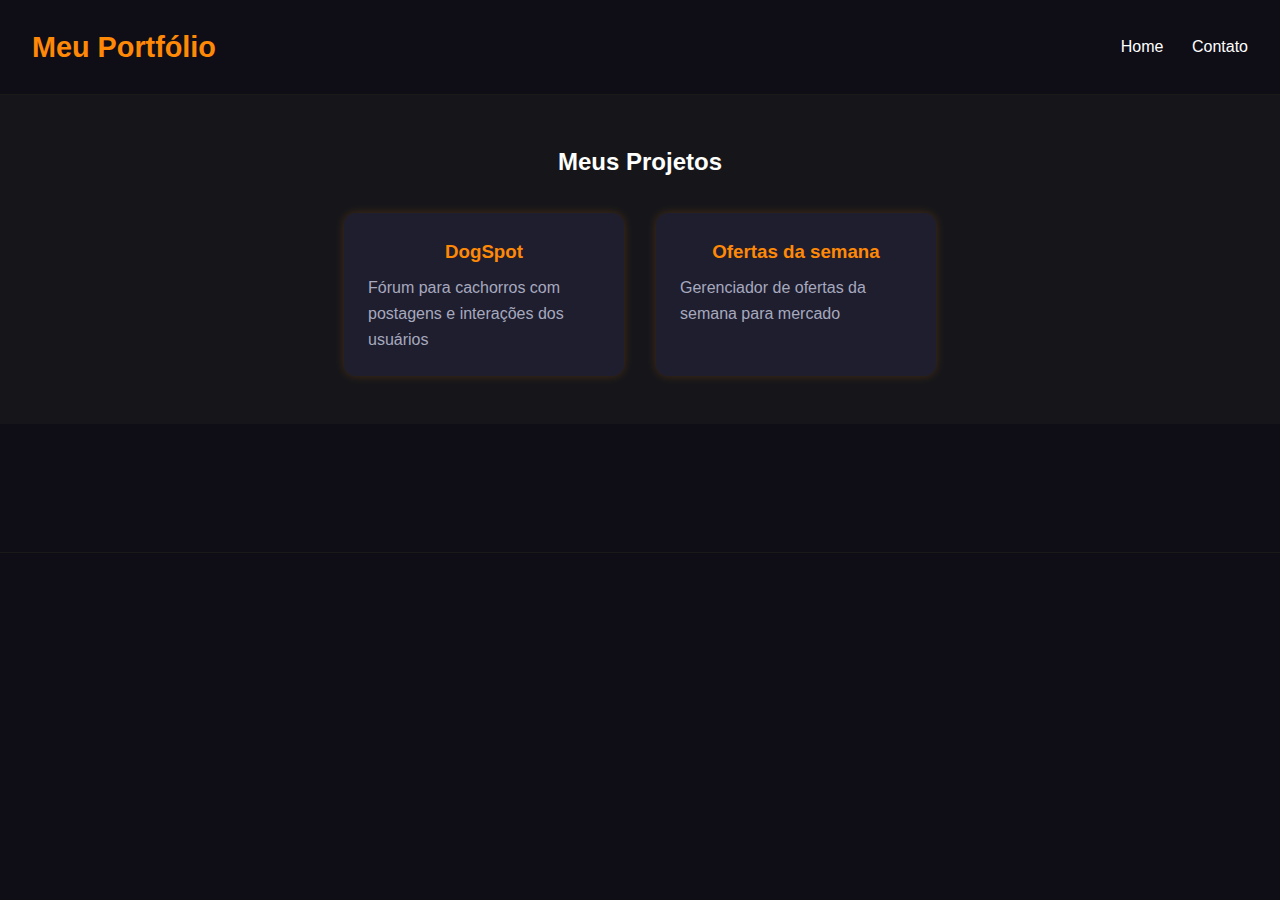
<file: projetos.html>
<!DOCTYPE html>
<html lang="pt-BR">
<head>
  <meta charset="UTF-8">
  <meta name="viewport" content="width=device-width, initial-scale=1.0">
  <title>Projetos</title>
  <link rel="stylesheet" href="./style.css">
</head>
<body>
  <header>
    <h1>Meu Portfólio</h1>
    <nav>
      <a href="index.html">Home</a>
      <a href="contato.html">Contato</a>
    </nav>
  </header>

  <section id="projetos">
    <h2>Meus Projetos</h2>
    <div class="card-container">
      <div class="card" onclick="window.location.href='https://dog-spot.vercel.app/'">
        <h3>DogSpot</h3>
        <p>Fórum para cachorros com postagens e interações dos usuários</p>
      </div>
     <div class="card" onclick="window.location.href='https://www.google.com/'">
    <h3>Ofertas da semana</h3>
    <p>Gerenciador de ofertas da semana para mercado</p>
    </div>
    </div>
  </section>

  <footer>
  </footer>
</body>
</html>
</file>
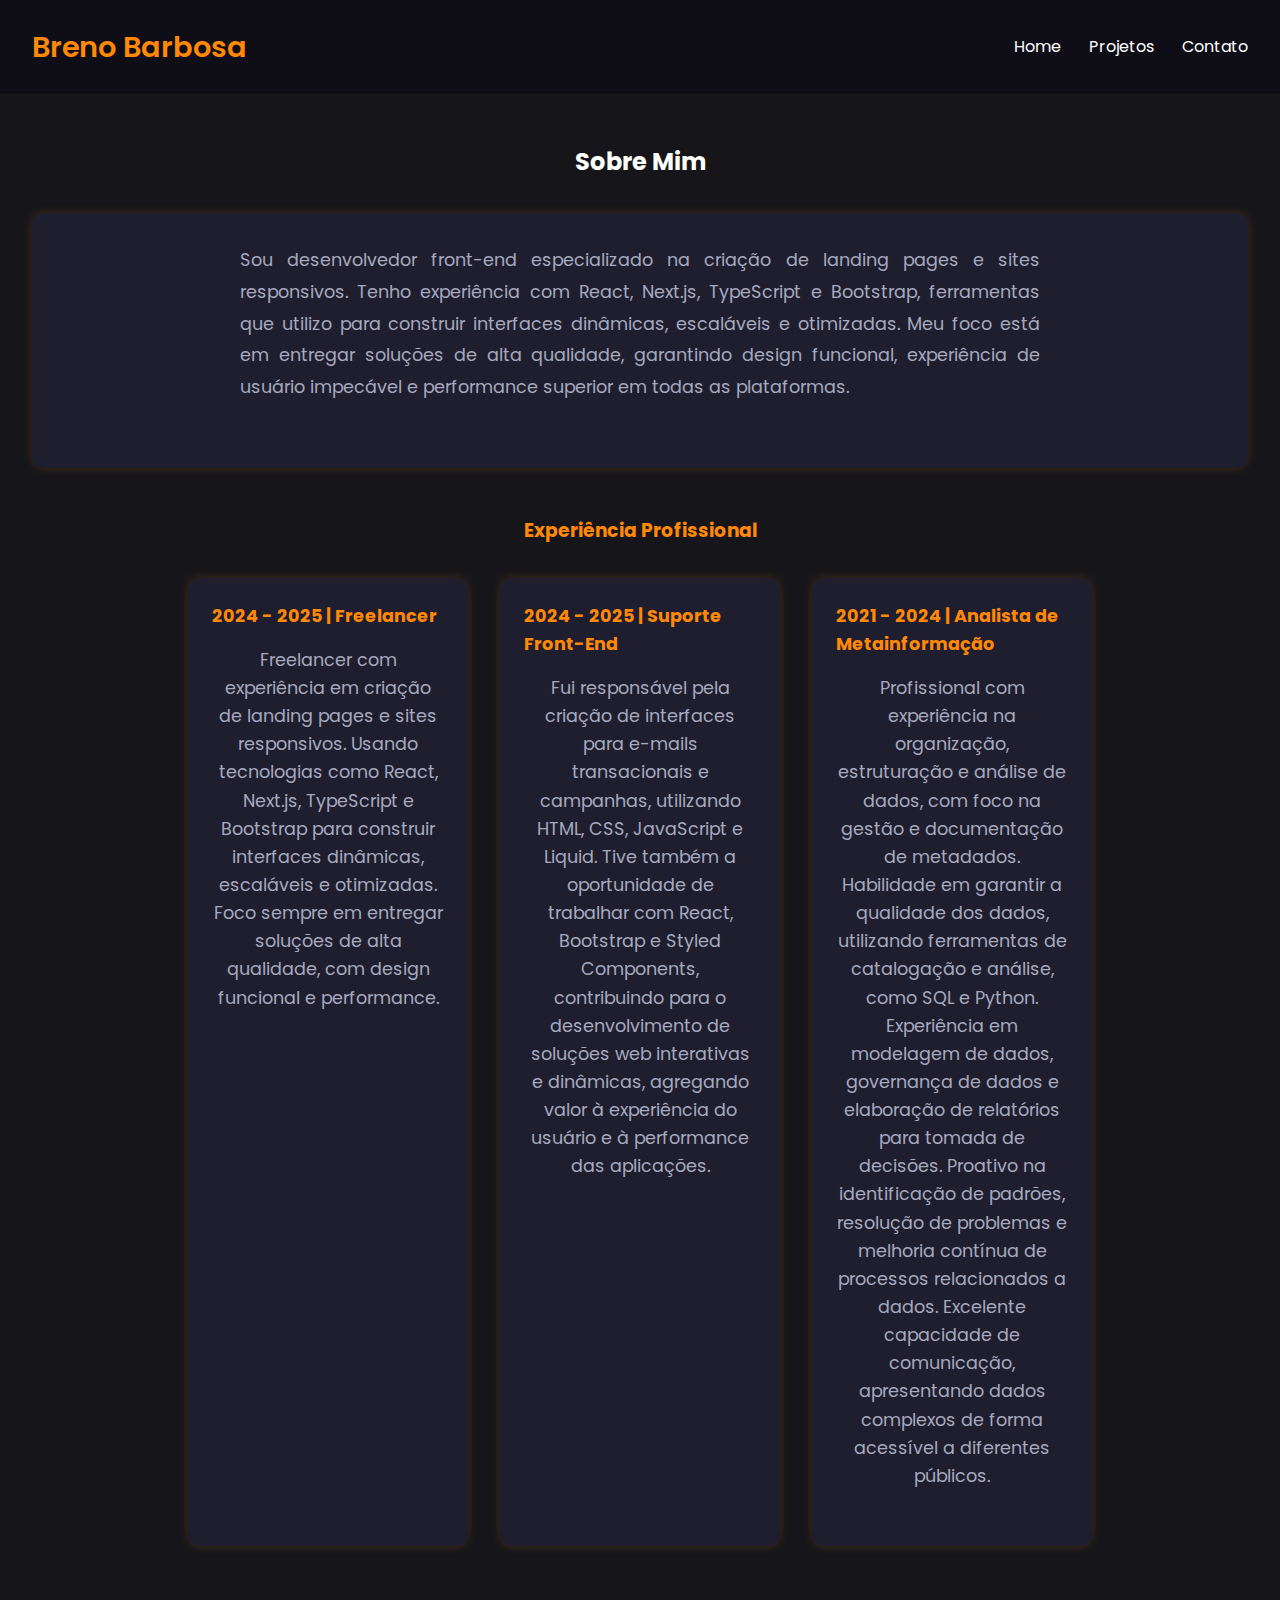
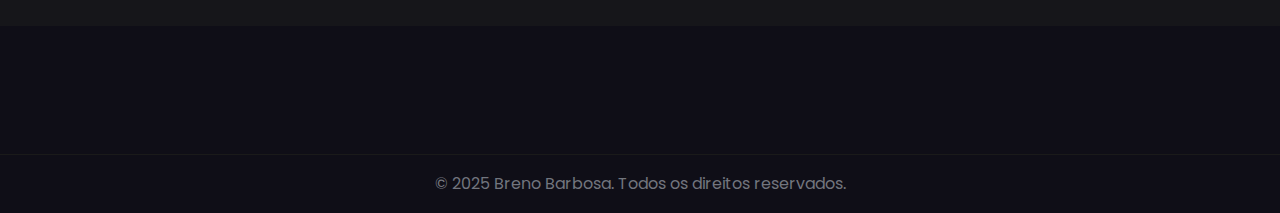
<file: sobre.html>
<!DOCTYPE html>
<html lang="pt-BR">
<head>
  <meta charset="UTF-8" />
  <meta name="viewport" content="width=device-width, initial-scale=1.0"/>
  <title>Sobre Mim - Breno</title>
  <link rel="stylesheet" href="style.css" />
  <link href="https://fonts.googleapis.com/css2?family=Poppins:wght@300;600&display=swap" rel="stylesheet">
</head>
<body>
  <header>
    <h1>Breno Barbosa</h1>
    <nav>
      <a href="index.html">Home</a>
      <a href="projetos.html">Projetos</a>
      <a href="contato.html">Contato</a>
    </nav>
  </header>

  <section id="sobre">
    <h2>Sobre Mim</h2>

    <div id="sobre-texto">
      <p>
        Sou desenvolvedor front-end especializado na criação de landing pages e sites responsivos. Tenho experiência com React, Next.js, TypeScript e Bootstrap, ferramentas que utilizo para construir interfaces dinâmicas, escaláveis e otimizadas. Meu foco está em entregar soluções de alta qualidade, garantindo design funcional, experiência de usuário impecável e performance superior em todas as plataformas.
      </p>
    </div>

    <h3>Experiência Profissional</h3>
    <div class="experience-container">
      <div class="experience-card">
        <strong>2024 - 2025 | Freelancer</strong>
        <p>Freelancer com experiência em criação de landing pages e sites responsivos. Usando tecnologias como React, Next.js, TypeScript e Bootstrap para construir interfaces dinâmicas, escaláveis e otimizadas. Foco sempre em entregar soluções de alta qualidade, com design funcional e performance.</p>
      </div>
      <div class="experience-card">
        <strong>2024 - 2025 | Suporte Front-End</strong>
        <p>Fui responsável pela criação de interfaces para e-mails transacionais e campanhas, utilizando HTML, CSS, JavaScript e Liquid. Tive também a oportunidade de trabalhar com React, Bootstrap e Styled Components, contribuindo para o desenvolvimento de soluções web interativas e dinâmicas, agregando valor à experiência do usuário e à performance das aplicações.</p>
      </div>
      <div class="experience-card">
        <strong>2021 - 2024 | Analista de Metainformação</strong>
        <p>Profissional com experiência na organização, estruturação e análise de dados, com foco na gestão e documentação de metadados. Habilidade em garantir a qualidade dos dados, utilizando ferramentas de catalogação e análise, como SQL e Python. Experiência em modelagem de dados, governança de dados e elaboração de relatórios para tomada de decisões. Proativo na identificação de padrões, resolução de problemas e melhoria contínua de processos relacionados a dados. Excelente capacidade de comunicação, apresentando dados complexos de forma acessível a diferentes públicos.</p>
      </div>
    </div>
  </section>

  <footer>
    <p>&copy; 2025 Breno Barbosa. Todos os direitos reservados.</p>
  </footer>
</body>
</html>
</file>
<file: style.css>
* {
  margin: 0;
  padding: 0;
  box-sizing: border-box;
}

a {
  text-decoration: none;
  color: inherit;
}

html, body {
  height: 100%;
}

body {
  font-family: 'Poppins', sans-serif;
  background-color: #0f0e17;
  color: #fffffe;
  line-height: 1.6;
  position: relative;
  z-index: 1;
}

header {
  display: flex;
  justify-content: space-between;
  align-items: center;
  padding: 1.5rem 2rem;
  background-color: #0f0e17;
  border-bottom: 1px solid #1a1a1a;
}

header h1 {
  font-weight: 600;
  font-size: 1.8rem;
  color: #ff8906;
}

nav a {
  margin-left: 1.5rem;
  text-decoration: none;
  color: #fffffe;
  transition: color 0.3s ease;
}

nav a:hover {
  color: #ff8906;
}

#hero {
  text-align: center;
  padding: 4rem 2rem;
}

#hero h2 {
  font-size: 2.5rem;
  color: #fffffe;
}

#hero p {
  color: #a7a9be;
  margin: 1rem 0 2rem;
}

.btn {
  background-color: #ff8906;
  color: #fffffe;
  padding: 0.8rem 1.6rem;
  border: none;
  border-radius: 50px;
  text-decoration: none;
  font-weight: bold;
  transition: background 0.3s ease;
}

.btn:hover {
  background-color: #e57804;
}

#sobre {
  padding: 3rem 2rem;
  background-color: #16161a;
}

#sobre h2 {
  text-align: center;
  margin-bottom: 2rem;
  color: #fffffe;
}

#sobre p {
  color: #a7a9be;
  text-align: center;
  margin-bottom: 2rem;
  font-size: 1.1rem;
  max-width: 800px;
  margin-left: auto;
  margin-right: auto;
}

.badges {
  display: flex;
  justify-content: center;
  gap: 1rem;
  margin-top: 1.5rem;
}

.badges img {
  height: 28px;
  width: auto;
  margin-top: 10px;
}

#sobre-texto {
  background-color: #1e1e2f;
  border-radius: 12px;
  padding: 2rem;
  box-shadow: 0 0 10px rgba(255, 137, 6, 0.2);
  margin-bottom: 3rem;
}

#sobre-texto h4 {
  font-size: 1.6rem;
  color: #ff8906;
  margin-bottom: 5rem;
  text-align: center;
}

#sobre-texto p {
  font-size: 1.1rem;
  color: #a7a9be;
  text-align: justify;
  line-height: 1.8;
  margin-bottom: 2rem;
}

h3 {
  color: #ff8906;
  text-align: center;
  margin-bottom: 1.5rem;
}

.experience-container {
  display: flex;
  flex-wrap: wrap;
  justify-content: center;
  gap: 2rem;
  margin-top: 2rem;
}

.experience-card {
  background-color: #1e1e2f;
  padding: 1.5rem;
  border-radius: 12px;
  width: 280px;
  box-shadow: 0 0 10px rgba(255, 137, 6, 0.2);
  transition: transform 0.3s ease, box-shadow 0.3s ease;
  margin-bottom: 2rem;
}

.experience-card:hover {
  transform: translateY(-8px);
  box-shadow: 0 0 20px rgba(255, 137, 6, 0.4);
}

.experience-card strong {
  font-size: 1.1rem;
  color: #ff8906;
  display: block;
  margin-bottom: 1rem;
}

.experience-card p {
  color: #a7a9be;
}

#projetos {
  padding: 3rem 2rem;
  background-color: #16161a;
}

#projetos h2 {
  text-align: center;
  margin-bottom: 2rem;
  color: #fffffe;
}

.card-container {
  display: flex;
  flex-wrap: wrap;
  justify-content: center;
  gap: 2rem;
}

.card {
  background-color: #1e1e2f;
  padding: 1.5rem;
  border-radius: 12px;
  width: 280px;
  box-shadow: 0 0 10px rgba(255, 137, 6, 0.2);
  transition: transform 0.3s ease, box-shadow 0.3s ease;
  cursor: pointer;
}

.card:hover {
  transform: translateY(-8px);
  box-shadow: 0 0 20px rgba(255, 137, 6, 0.4);
}

.card h3 {
  color: #ff8906;
  margin-bottom: 0.5rem;
}

.card p {
  color: #a7a9be;
}

.card a {
  text-decoration: none;
  color: inherit;
}

section#contato {
  padding: 3rem 2rem;
  background-color: #16161a;
}

section#contato h2 {
  text-align: center;
  margin-bottom: 2rem;
  color: #fffffe;
}

#contato-texto {
  background-color: #1e1e2f;
  border-radius: 12px;
  padding: 2rem;
  box-shadow: 0 0 10px rgba(255, 137, 6, 0.2);
  max-width: 800px;
  margin: 0 auto;
}

#contato-texto p {
  font-size: 1.1rem;
  color: #a7a9be;
  text-align: center;
  line-height: 1.8;
  margin-bottom: 2rem;
}

.contact-badges {
  display: flex;
  flex-direction: column;
  align-items: center;
  gap: 1.5rem;
}

.contact-badges a {
  text-decoration: none;
}

.contact-badges img {
  height: 40px;
  width: auto;
  background-color: #1e1e2f;
  border-radius: 12px;
  padding: 0.5rem;
  transition: transform 0.3s ease;
}

.contact-badges img:hover {
  transform: scale(1.1);
}

.home-link {
  display: block;
  text-align: center;
  color: #ff8906;
  font-size: 1.2rem;
  text-decoration: none;
  margin: 5rem 0 2rem;
  font-weight: bold;
}

.home-link:hover {
  text-decoration: underline;
}

footer {
  text-align: center;
  padding: 1rem 2rem;
  background-color: #0f0e17;
  border-top: 1px solid #1a1a1a;
  color: #72757e;
  margin-top: 8rem;
}

.spotlight {
  position: fixed;
  top: 0;
  left: 0;
  width: 100vw;
  height: 100vh;
  pointer-events: none;
  z-index: 0;
  background: radial-gradient(circle at var(--x, 50%) var(--y, 50%), rgba(255, 137, 6, 0.15), transparent 50%);
  transition: background 0.1s ease;
}

@media (max-width: 768px) {
  header {
    flex-direction: column;
    align-items: flex-start;
  }

  nav {
    margin-top: 1rem;
  }

  .card-container {
    flex-direction: column;
    align-items: center;
  }
}
</file>
